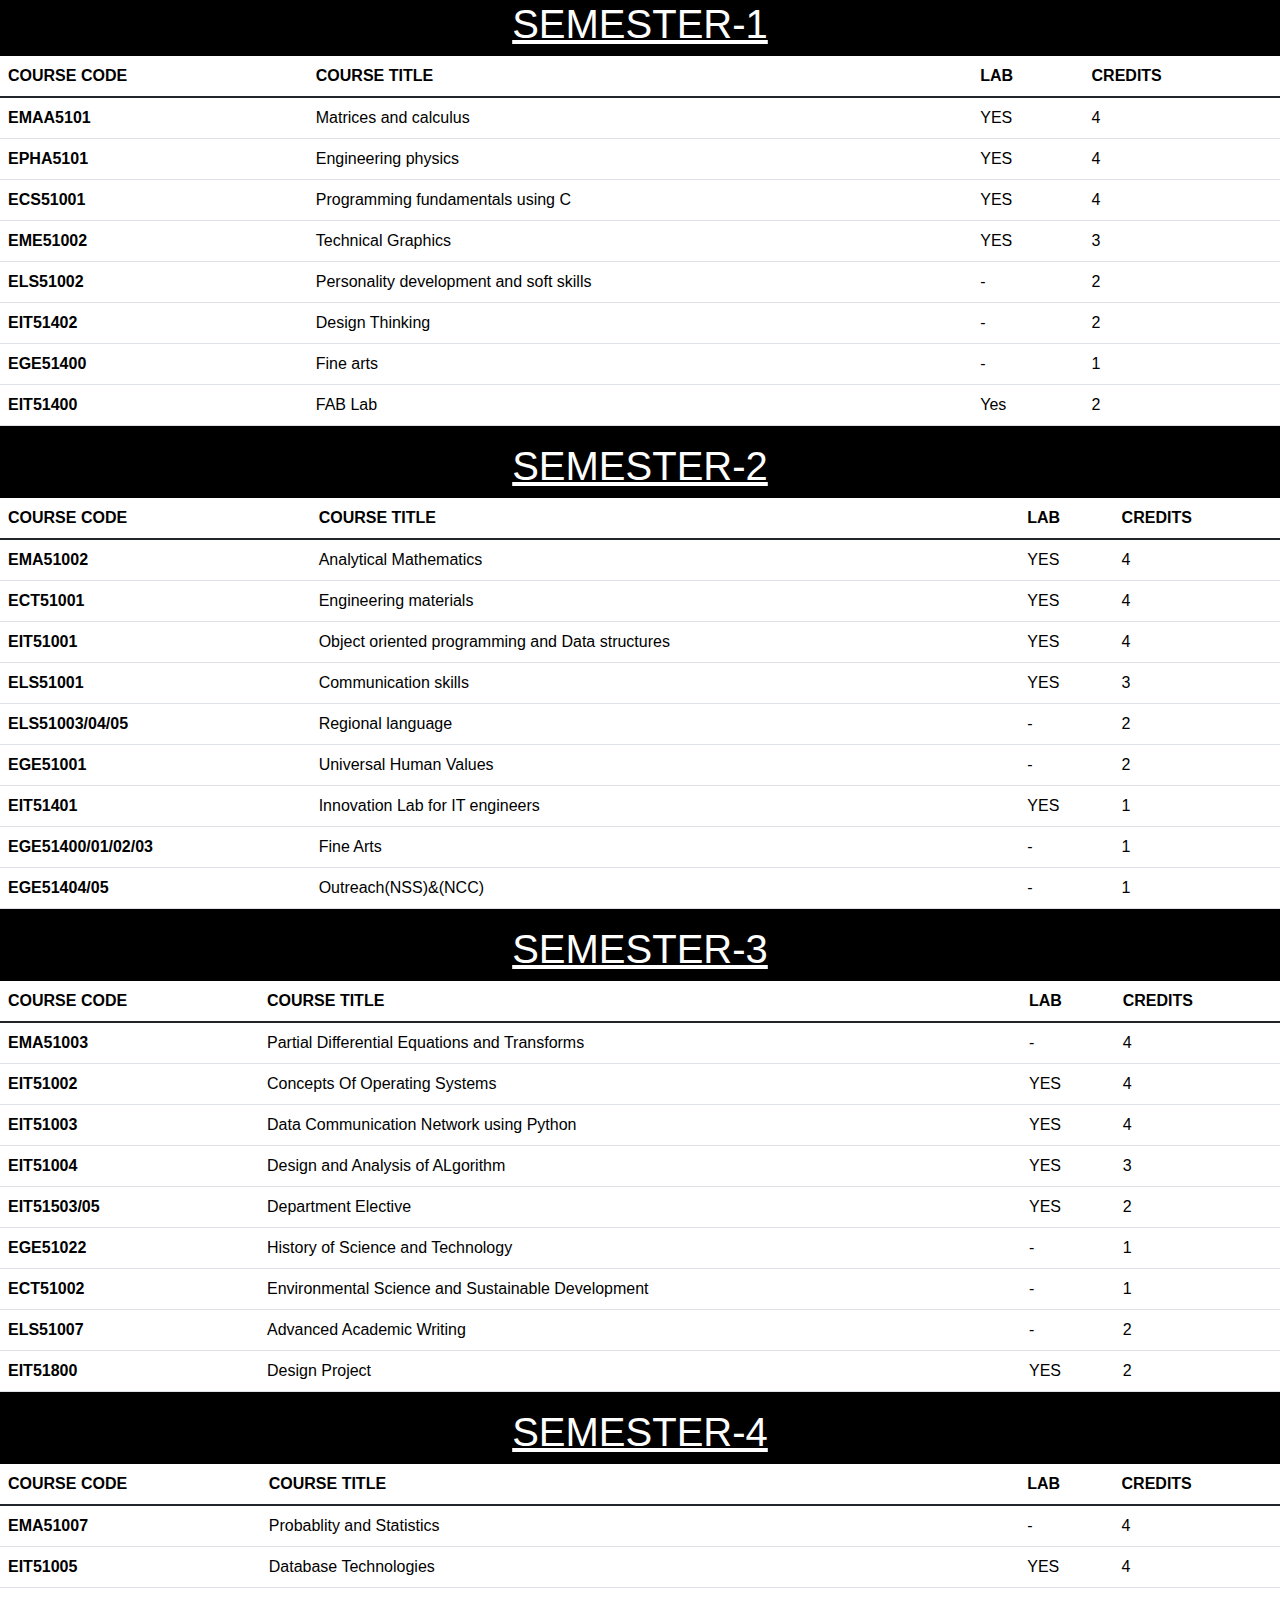
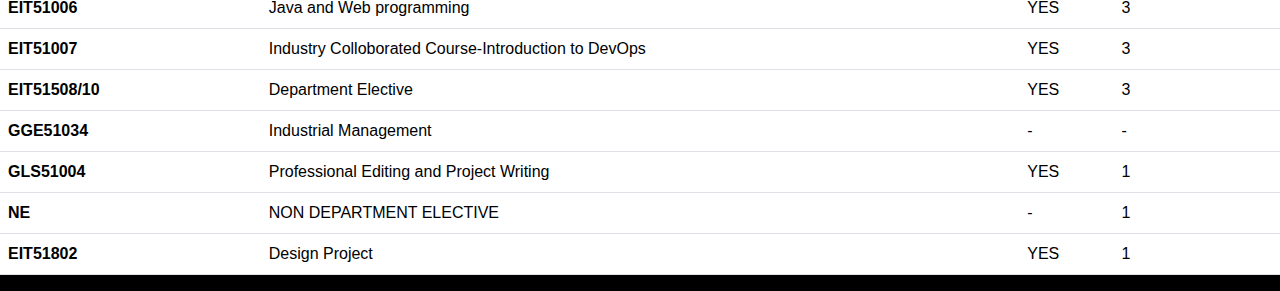
<file: templates/curriculum.html>
<!DOCTYPE html>
<html lang="en">
<head>
    <meta charset="UTF-8">
    <meta name="viewport" content="width=device-width, initial-scale=1.0">
    <title>Document</title>
    <link href="https://cdn.jsdelivr.net/npm/bootstrap@5.3.2/dist/css/bootstrap.min.css" rel="stylesheet" >
</head>
<style>
  body {
        font-family: Arial, sans-serif;
        margin: 0;
        padding: 0;
        background-color: black;
  background-size:cover;
  background-position:center;
    }
    h1{
      color: white;
    }
</style>
<body>
    <h1 class="text-center" style="text-decoration: underline;">SEMESTER-1</h1>
    <table class="table table-hover">
        <thead>
          <tr>
            <th scope="col">COURSE CODE</th>
            <th scope="col">COURSE TITLE</th>
            <th scope="col">LAB</th>
            <th scope="col">CREDITS</th>
          </tr>
        </thead>
        <tbody class="table-group-divider">
          <tr>
            <th scope="row">EMAA5101</th>
            <td>Matrices and calculus</td>
            <td>YES</td>
            <td>4</td>
          </tr>
          <tr>
            <th scope="row">EPHA5101</th>
            <td>Engineering physics</td>
            <td>YES</td>
            <td>4</td>
          </tr>                  
          <tr>
            <th scope="row">ECS51001</th>
            <td>Programming fundamentals using C</td>
            <td>YES</td>
            <td>4</td>
          </tr>
          <tr>
            <th scope="row">EME51002</th>
            <td>Technical Graphics</td>
            <td>YES</td>
            <td>3</td>
          </tr>
          <tr>
            <th scope="row">ELS51002</th>
            <td>Personality development and soft skills</td>
            <td>-</td>
            <td>2</td>
          </tr>
          <tr>
            <th scope="row">EIT51402</th>
            <td>Design Thinking</td>
            <td>-</td>
            <td>2</td>
          </tr>
          <tr>
            <th scope="row">EGE51400</th>
            <td>Fine arts</td>
            <td>-</td>
            <td>1</td>
          </tr>
          <tr>
            <th scope="row">EIT51400</th>
            <td>FAB Lab</td>
            <td>Yes</td>
            <td>2</td>
          </tr>
       </tbody>
    </table> 
    <h1 class="text-center" style="text-decoration: underline;">SEMESTER-2</h1>
<table class="table table-hover">
  <thead>
    <tr>
      <th scope="col">COURSE CODE</th>
      <th scope="col">COURSE TITLE</th>
      <th scope="col">LAB</th>
      <th scope="col">CREDITS</th>
    </tr>
  </thead>
  <tbody class="table-group-divider">
    <tr>
      <th scope="row">EMA51002</th>
      <td>Analytical Mathematics</td>
      <td>YES</td>
      <td>4</td>
    </tr>
    <tr>
      <th scope="row">ECT51001</th>
      <td>Engineering materials</td>
      <td>YES</td>
      <td>4</td>
    </tr>                  
    <tr>
      <th scope="row">EIT51001</th>
      <td>Object oriented programming and Data structures</td>
      <td>YES</td>
      <td>4</td>
    </tr>
    <tr>
      <th scope="row">ELS51001</th>
      <td>Communication skills</td>
      <td>YES</td>
      <td>3</td>
    </tr>
    <tr>
      <th scope="row">ELS51003/04/05</th>
      <td>Regional language</td>
      <td>-</td>
      <td>2</td>
    </tr>
    <tr>
      <th scope="row">EGE51001</th>
      <td>Universal Human Values</td>
      <td>-</td>
      <td>2</td>
    </tr>
    <tr>
      <th scope="row">EIT51401</th>
      <td>Innovation Lab for IT engineers</td>
      <td>YES</td>
      <td>1</td>
    </tr>
    <tr>
      <th scope="row">EGE51400/01/02/03</th>
      <td>Fine Arts</td>
      <td>-</td>
      <td>1</td>
    </tr>
    <tr>
      <th scope="row">EGE51404/05</th>
      <td>Outreach(NSS)&(NCC)</td>
      <td>-</td>
      <td>1</td>
    </tr>
    <tr>
 </tbody>
</table>
<h1 class="text-center" style="text-decoration: underline;">SEMESTER-3</h1>
    <table class="table table-hover">
        <thead>
          <tr>
            <th scope="col">COURSE CODE</th>
            <th scope="col">COURSE TITLE</th>
            <th scope="col">LAB</th>
            <th scope="col">CREDITS</th>
          </tr>
        </thead>
        <tbody class="table-group-divider">
          <tr>
            <th scope="row">EMA51003</th>
            <td>Partial Differential Equations and Transforms</td>
            <td>-</td>
            <td>4</td>
          </tr>
          <tr>
            <th scope="row">EIT51002</th>
            <td>Concepts Of Operating Systems</td>
            <td>YES</td>
            <td>4</td>
          </tr>                  
          <tr>
            <th scope="row">EIT51003</th>
            <td>Data Communication Network using Python</td>
            <td>YES</td>
            <td>4</td>
          </tr>
          <tr>
            <th scope="row">EIT51004</th>
            <td>Design and Analysis of ALgorithm</td>
            <td>YES</td>
            <td>3</td>
          </tr>
          <tr>
            <th scope="row">EIT51503/05</th>
            <td>Department Elective</td>
            <td>YES</td>
            <td>2</td>
          </tr>
          <tr>
            <th scope="row">EGE51022</th>
            <td>History of Science and Technology</td>
            <td>-</td>
            <td>1</td>
          </tr>
          <tr>
            <th scope="row">ECT51002</th>
            <td>Environmental Science and Sustainable Development</td>
            <td>-</td>
            <td>1</td>
          </tr>
          <tr>
            <th scope="row">ELS51007</th>
            <td>Advanced Academic Writing</td>
            <td>-</td>
            <td>2</td>
          </tr>
          <tr>
            <th scope="row">EIT51800</th>
            <td>Design Project</td>
            <td>YES</td>
            <td>2</td>
          </tr>
       </tbody>
      </table>
      <h1 class="text-center" style="text-decoration: underline;">SEMESTER-4</h1>
      <table class="table table-hover">
          <thead>
            <tr>
              <th scope="col">COURSE CODE</th>
              <th scope="col">COURSE TITLE</th>
              <th scope="col">LAB</th>
              <th scope="col">CREDITS</th>
            </tr>
          </thead>
          <tbody class="table-group-divider">
            <tr>
              <th scope="row">EMA51007</th>
              <td>Probablity and Statistics</td>
              <td>-</td>
              <td>4</td>
            </tr>
            <tr>
              <th scope="row">EIT51005</th>
              <td>Database Technologies</td>
              <td>YES</td>
              <td>4</td>
            </tr>                  
            <tr>
              <th scope="row">EIT51006</th>
              <td>Java and Web programming</td>
              <td>YES</td>
              <td>3</td>
            </tr>
            <tr>
              <th scope="row">EIT51007</th>
              <td>Industry Colloborated Course-Introduction to DevOps</td>
              <td>YES</td>
              <td>3</td>
            </tr>
            <tr>
              <th scope="row">EIT51508/10</th>
              <td>Department Elective</td>
              <td>YES</td>
              <td>3</td>
            </tr>
            <tr>
              <th scope="row">GGE51034</th>
              <td>Industrial Management</td>
              <td>-</td>
              <td>-</td>
            </tr>
            <tr>
              <th scope="row">GLS51004</th>
              <td>Professional Editing and Project Writing</td>
              <td>YES</td>
              <td>1</td>
            </tr>
            <tr>
              <th scope="row">NE</th>
              <td>NON DEPARTMENT ELECTIVE</td>
              <td>-</td>
              <td>1</td>
            </tr>
            <tr>
              <th scope="row">EIT51802</th>
              <td>Design Project</td>
              <td>YES</td>
              <td>1</td>
            </tr>
          </tbody>
        </table>
</html>
</file>
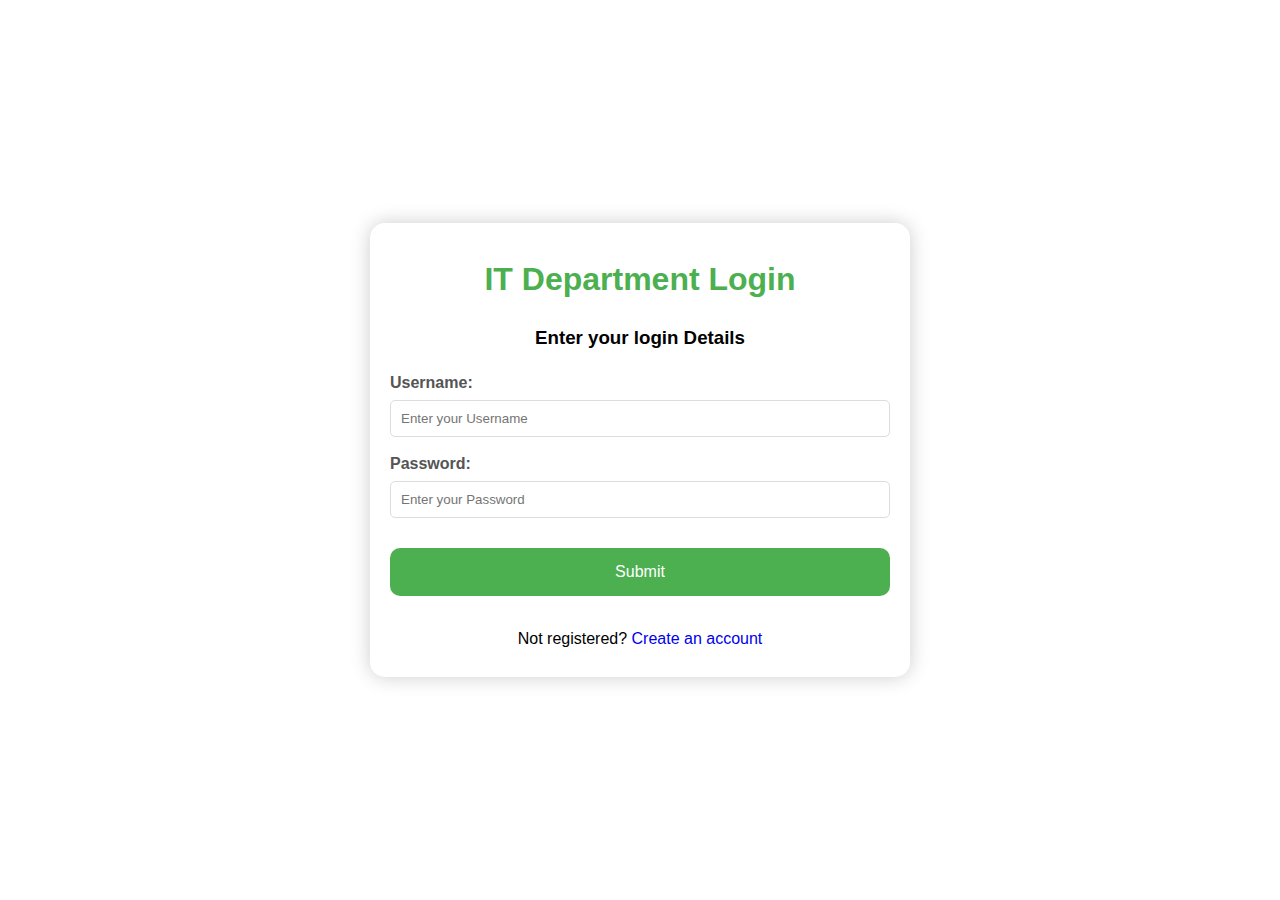
<file: templates/login.html>
<!DOCTYPE html>
<html>

<head>
	<title>Login Page</title>
</head>
<body>
	
	<form action="/check" method="post">
		<div class="main">
			<h1>IT Department Login</h1>
			<h3>Enter your login Details</h3>
				<label for="username">
					Username:
				</label>
				<input type="text"
					id="username"
					name="username"
					placeholder="Enter your Username" required>
	
				<label for="password">
					Password:
				</label>
				<input type="password"
					id="password"
					name="password"
					placeholder="Enter your Password" required>
	
				<div class="wrap">
					<button type="submit">
						Submit
					</button>
				</div>
			<p>Not registered? 
				<a href="/signup"
				style="text-decoration: none;">
					Create an account
				</a>
			</p>
		</div>
	</form>
	
</body>
<style>
    /*style.css*/
body {
	display: flex;
	align-items: center;
	justify-content: center;
	font-family: sans-serif;
	line-height: 1.5;
	min-height: 100vh;
	background:url('http://codingstella.com/wp-content/uploads/2024/01/download-5.jpeg') no-repeat;
  background-size:cover;
  background-position:center;
  animation:animateBg 5s linear infinite;
	flex-direction: column;
	margin: 0;
}

.main {
	background-color: #fff;
	border-radius: 15px;
	box-shadow: 0 0 20px rgba(0, 0, 0, 0.2);
	padding: 10px 20px;
	transition: transform 0.2s;
	width: 500px;
	text-align: center;
}

h1 {
	color: #4CAF50;
}

label {
	display: block;
	width: 100%;
	margin-top: 10px;
	margin-bottom: 5px;
	text-align: left;
	color: #555;
	font-weight: bold;
}


input {
	display: block;
	width: 100%;
	margin-bottom: 15px;
	padding: 10px;
	box-sizing: border-box;
	border: 1px solid #ddd;
	border-radius: 5px;
}

button {
	padding: 15px;
	border-radius: 10px;
	margin-top: 15px;
	margin-bottom: 15px;
	border: none;
	color: white;
	cursor: pointer;
	background-color: #4CAF50;
	width: 100%;
	font-size: 16px;
}

.wrap {
	display: flex;
	justify-content: center;
	align-items: center;
}

</style>

</html>
</file>
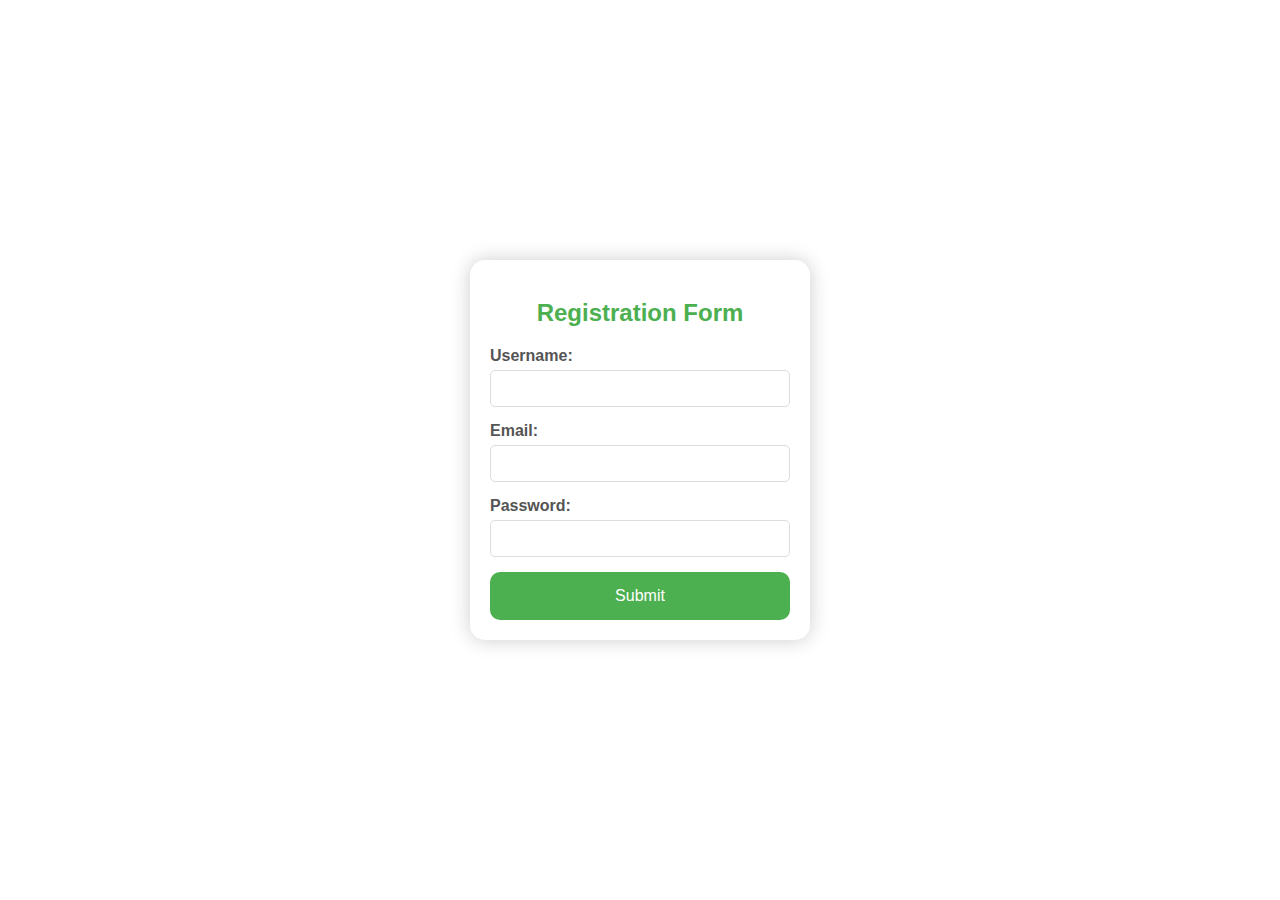
<file: templates/signup.html>
<!DOCTYPE html>
<html lang="en">
	<head>
		<meta charset="UTF-8" />
		<meta
			name="viewport"
			content="width=device-width, initial-scale=1.0"
		/>
		<title>Registration Form</title>
		<style>
			body {
				font-family: Arial, sans-serif;
				background:url('http://codingstella.com/wp-content/uploads/2024/01/download-5.jpeg') no-repeat;
  background-size:cover;
  background-position:center;
  animation:animateBg 5s linear infinite;

				margin: 0;
				padding: 0;
				display: flex;
				justify-content: center;
				align-items: center;
				height: 100vh;
			}

			.main {
				background-color: #fff;
				border-radius: 15px;
				box-shadow: 0 0 20px
					rgba(0, 0, 0, 0.2);
				padding: 20px;
				width: 300px;
			}

			.main h2 {
				color: #4caf50;
				margin-bottom: 20px;
			}

			label {
				display: block;
				margin-bottom: 5px;
				color: #555;
				font-weight: bold;
			}

			input[type="text"],
			input[type="email"],
			input[type="password"],
			select {
				width: 100%;
				margin-bottom: 15px;
				padding: 10px;
				box-sizing: border-box;
				border: 1px solid #ddd;
				border-radius: 5px;
			}

			button[type="submit"] {
				padding: 15px;
				border-radius: 10px;
				border: none;
				background-color: #4caf50;
				color: white;
				cursor: pointer;
				width: 100%;
				font-size: 16px;
			}
		</style>
	</head>

	<body>
		<div class="main">
			<div class="container" style="text-align: center;">
				<h2>Registration Form</h2>
			</div>
			
			<form action="/insertdata" method="post">
				<label for="first"
					>Username:</label
				>
				<input
					type="text"
					id="username"
					name="username"
					required
				/>

				<label for="email">Email:</label>
				<input
					type="email"
					id="email"
					name="email"
					required
				/>

				<label for="password"
					>Password:</label
				>
				<input
					type="password"
					id="password"
					name="password"
					pattern="^(?=.*\d)(?=.*[a-zA-Z])(?=.*[^a-zA-Z0-9])\S{8,}$"
					title="Password must contain at least one number, 
						one alphabet, one symbol, and be at 
						least 8 characters long"
					required
				/>

				<!-- <label for="gender"
					>Gender:</label
				>
				<select
					id="gender"
					name="gender"
					required
				>
					<option value="male">
						Male
					</option>
					<option value="female">
						Female
					</option>
					<option value="other">
						Other
					</option>
				</select> -->

				<button type="submit">
					Submit
				</button>
			</form>
		</div>
	</body>
</html>
</file>
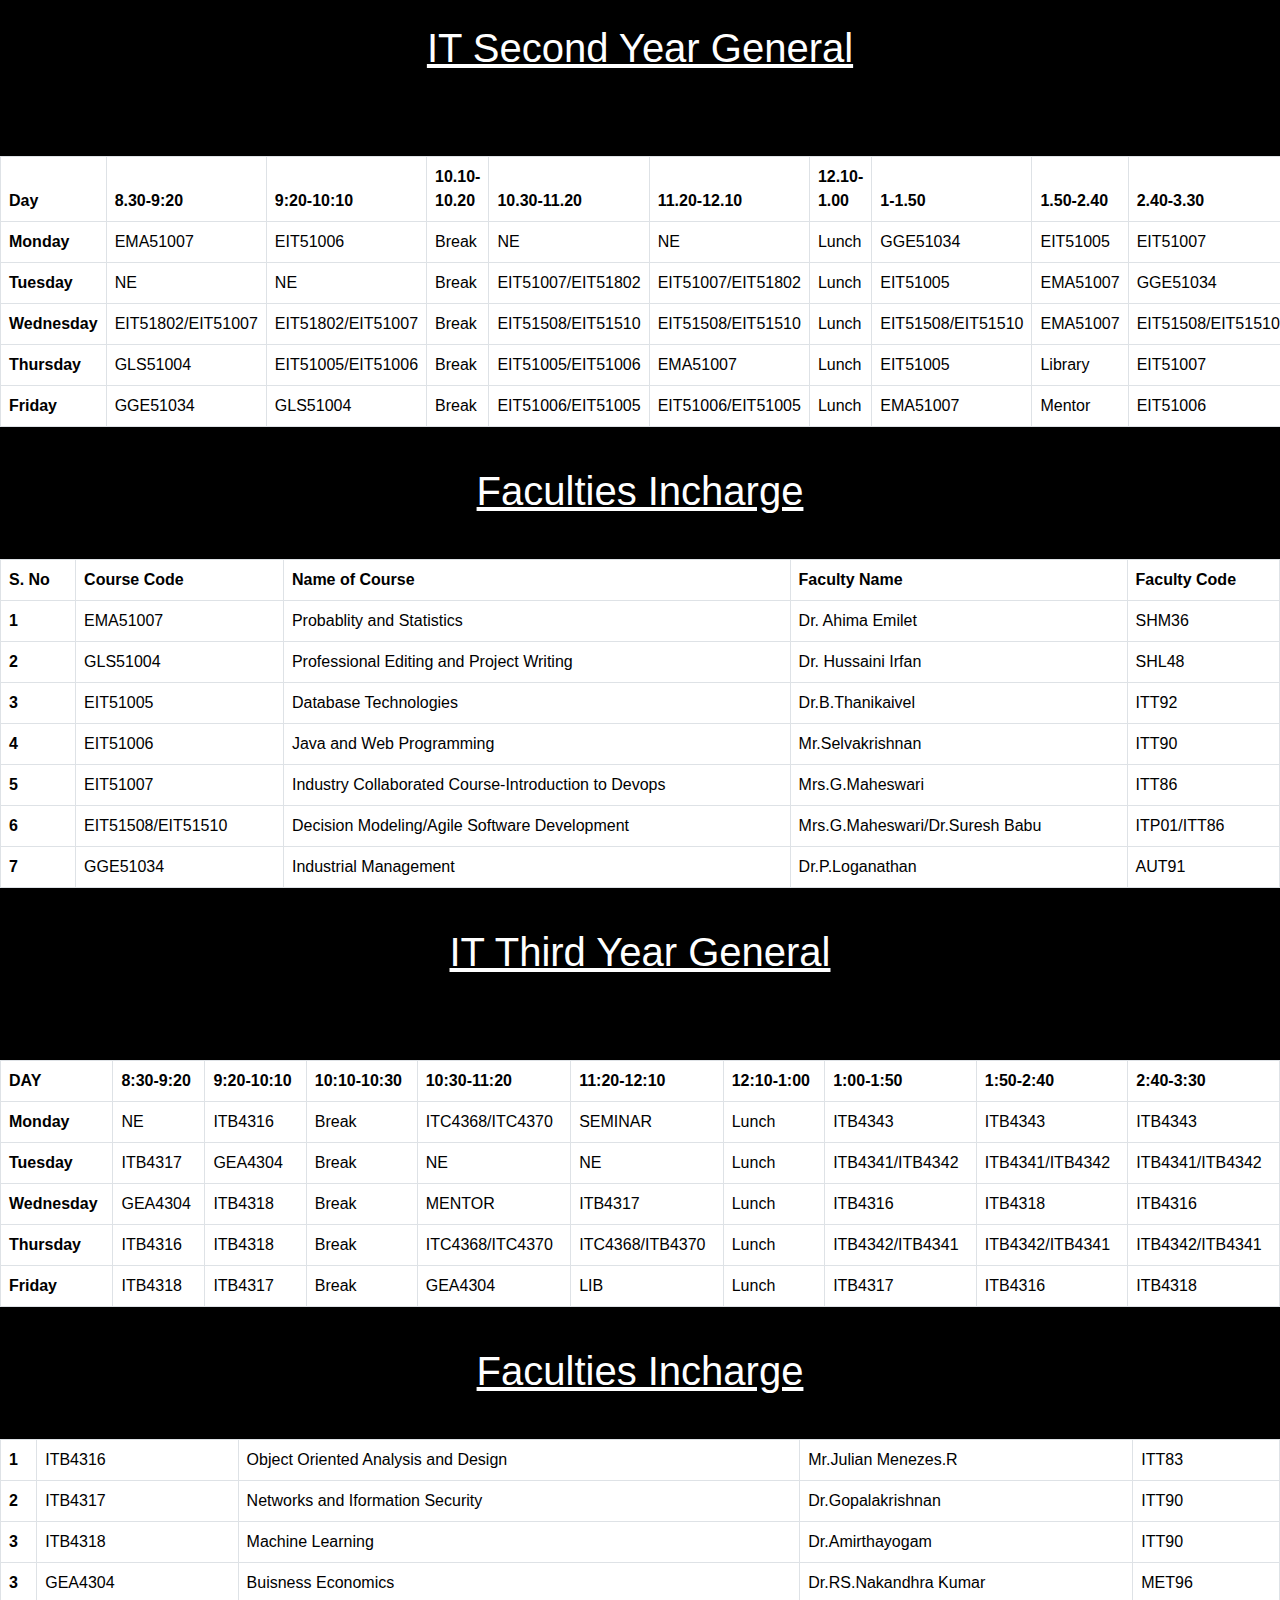
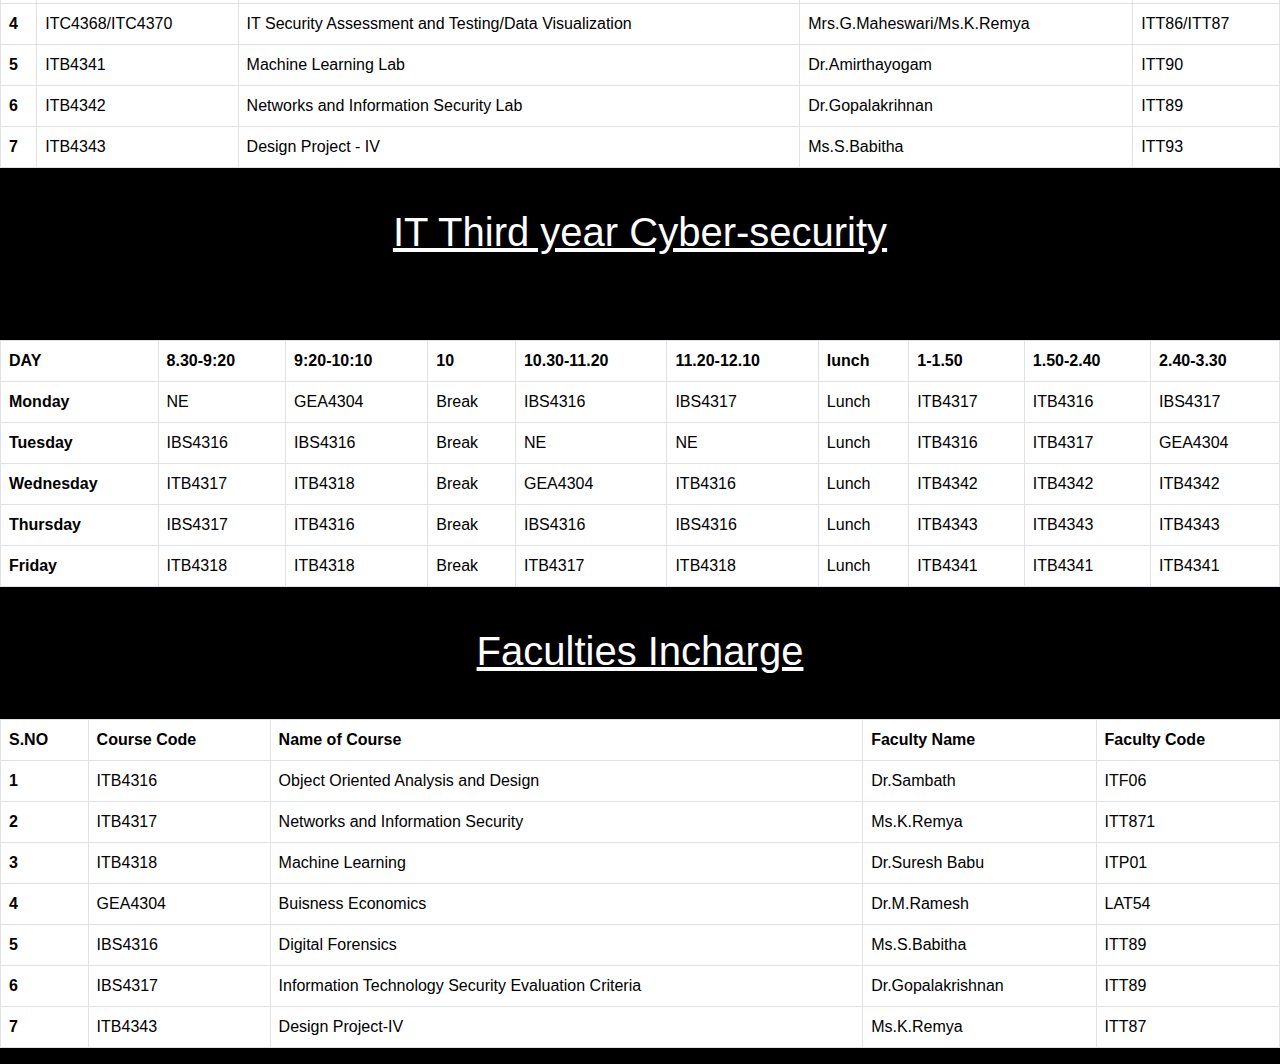
<file: templates/timetable.html>
<!DOCTYPE html>
<head>
    <title>Timetable</title>
    <link href="https://cdn.jsdelivr.net/npm/bootstrap@5.3.2/dist/css/bootstrap.min.css" rel="stylesheet" >
</head>
<style>
  body {
        font-family: Arial, sans-serif;
        margin: 0;
        padding: 0;
        background-color: black;
  background-size:cover;
  background-position:center;
    }
    h1{
      color: white;
    }
</style>
<body>
    <div class="text-center">
        <h1 class="text-white p-4" style="text-decoration: underline;">IT Second Year General</h1>
        </div>
            <table  class="table table-bordered" style="margin-top: 60px;">
      <thead>
        <tr>
          <th scope="col">Day</th>
          <th scope="col">8.30-9:20</th>
          <th scope="col">9:20-10:10</th>
          <th scope="col">10.10-10.20</th>
          <th scope="col">10.30-11.20</th>
          <th scope="col">11.20-12.10</th>
          <th scope="col">12.10-1.00</th>
          <th scope="col">1-1.50</th>
          <th scope="col">1.50-2.40</th>
          <th scope="col">2.40-3.30</th>
        </tr>
      </thead>
      <tbody>
        <tr>
          <th scope="row">Monday</th>
          <td>EMA51007</td>
          <td>EIT51006</td>
          <td>Break</td>
          <td>NE</td>
          <td>NE</td>
          <td>Lunch</td>
          <td>GGE51034</td>
          <td>EIT51005</td>
          <td>EIT51007</td>
        </tr>
        <tr>
          <th scope="row">Tuesday</th>
          <td>NE</td>
          <td>NE</td>
          <td>Break</td>
          <td>EIT51007/EIT51802</td>
          <td>EIT51007/EIT51802</td>
          <td>Lunch</td>
          <td>EIT51005</td>
          <td>EMA51007</td>
          <td>GGE51034</td>
        </tr>
        <tr>
          <th scope="row">Wednesday</th>
          <td>EIT51802/EIT51007</td>
          <td>EIT51802/EIT51007</td>
          <td>Break</td>
          <td>EIT51508/EIT51510</td>
          <td>EIT51508/EIT51510</td>
          <td>Lunch</td>
          <td>EIT51508/EIT51510</td>
          <td>EMA51007</td>
          <td>EIT51508/EIT51510</td>
        </tr>
         <tr>
          <th scope="row">Thursday</th>
          <td>GLS51004</td>
          <td>EIT51005/EIT51006</td>
          <td>Break</td>
          <td>EIT51005/EIT51006</td>
          <td>EMA51007</td>
          <td>Lunch</td>
          <td>EIT51005</td>
          <td>Library</td>
          <td>EIT51007</td>
        </tr>
         <tr>
          <th scope="row">Friday</th>
          <td>GGE51034</td>
          <td>GLS51004</td>
          <td>Break</td>
          <td>EIT51006/EIT51005</td>
          <td>EIT51006/EIT51005</td>
          <td>Lunch</td>
          <td>EMA51007</td>
          <td>Mentor</td>
          <td>EIT51006</td>
        </tr>
      </tbody>
    </table>
    <div class="text-center">
        <h1 class="text-white p-4" style="text-decoration: underline;">Faculties Incharge</h1>
        </div>
    
    <table  class="table table-bordered" style="margin-top: 20px;">
      <thead>
        <tr>
          <th scope="col">S. No</th>
          <th scope="col">Course Code</th>
          <th scope="col">Name of Course</th>
          <th scope="col">Faculty Name</th>
          <th scope="col">Faculty Code</th>
          </thead>
      <tbody>
        <tr>
          <th scope="row">1</th>
          <td>EMA51007</td>
          <td>Probablity and Statistics</td>
          <td>Dr. Ahima Emilet</td>
          <td>SHM36</td>
            </tr>
            <tr>
          <th scope="row">2</th>
          <td>GLS51004</td>
          <td>Professional Editing and Project Writing</td>
          <td>Dr. Hussaini Irfan</td>
          <td>SHL48</td>
            </tr>
            <tr>
          <th scope="row">3</th>
          <td>EIT51005</td>
          <td>Database Technologies</td>
          <td>Dr.B.Thanikaivel</td>
          <td>ITT92</td>
            </tr>
            <tr>
          <th scope="row">4</th>
          <td>EIT51006</td>
          <td>Java and Web Programming</td>
          <td>Mr.Selvakrishnan</td>
          <td>ITT90</td>
            </tr>
            <tr>
          <th scope="row">5</th>
          <td>EIT51007</td>
          <td>Industry Collaborated Course-Introduction to Devops</td>
          <td>Mrs.G.Maheswari</td>
          <td>ITT86</td>
            </tr>
            <tr>
          <th scope="row">6</th>
          <td>EIT51508/EIT51510</td>
          <td>Decision Modeling/Agile Software Development</td>
          <td>Mrs.G.Maheswari/Dr.Suresh Babu</td>
          <td>ITP01/ITT86</td>
            </tr>             
            <tr>
          <th scope="row">7</th>
          <td>GGE51034</td>
          <td>Industrial Management</td>
          <td>Dr.P.Loganathan</td>
          <td>AUT91</td>
            </tr>         
      </tbody>
    </table>
    
    <div class="text-center">
        <h1 class="text-white p-4" style="text-decoration: underline;">IT Third Year General</h1>
        </div>
    
            <table  class="table table-bordered" style="margin-top: 60px;">
      <thead>
        <tr>
          <th scope="col">DAY</th>
          <th scope="col">8:30-9:20</th>
          <th scope="col">9:20-10:10</th>
          <th scope="col">10:10-10:30</th>
          <th scope="col">10:30-11:20</th>
          <th scope="col">11:20-12:10</th>
          <th scope="col">12:10-1:00</th>
          <th scope="col">1:00-1:50</th>
          <th scope="col">1:50-2:40</th>
          <th scope="col">2:40-3:30</th>
        </tr>
      </thead>
      <tbody>
        <tr>
          <th scope="row">Monday</th>
          <td>NE</td>
          <td>ITB4316</td>
          <td>Break</td>
          <td>ITC4368/ITC4370</td>
          <td>SEMINAR</td>
          <td>Lunch</td>
          <td>ITB4343</td>
          <td>ITB4343</td>
          <td>ITB4343</td>
        </tr>
        <tr>
          <th scope="row">Tuesday</th>
          <td>ITB4317</td>
          <td>GEA4304</td>
          <td>Break</td>
          <td>NE</td>
          <td>NE</td>
          <td>Lunch</td>
          <td>ITB4341/ITB4342</td>
          <td>ITB4341/ITB4342</td>
          <td>ITB4341/ITB4342</td>
        </tr>
        <tr>
          <th scope="row">Wednesday</th>
          <td>GEA4304</td>
          <td>ITB4318</td>
          <td>Break</td>
          <td>MENTOR</td>
          <td>ITB4317</td>
          <td>Lunch</td>
          <td>ITB4316</td>
          <td>ITB4318</td>
          <td>ITB4316</td>
        </tr>
        <tr>
          <th scope="row">Thursday</th>
          <td>ITB4316</td>
          <td>ITB4318</td>
          <td>Break</td>
          <td>ITC4368/ITC4370</td>
          <td>ITC4368/ITB4370</td>
          <td>Lunch</td>
          <td>ITB4342/ITB4341</td>
          <td>ITB4342/ITB4341</td>
          <td>ITB4342/ITB4341</td>
        </tr>
        <tr>
          <th scope="row">Friday</th>
          <td>ITB4318</td>
          <td>ITB4317</td>
          <td>Break</td>
          <td>GEA4304</td>
          <td>LIB</td>
          <td>Lunch</td>
          <td>ITB4317</td>
          <td>ITB4316</td>
          <td>ITB4318</td>
        </tr>
        
      </tbody>
    </table>
    
    <div class="text-center">
        <h1 class="text-white p-4" style="text-decoration: underline;">Faculties Incharge</h1>
        </div>
    
    <table  class="table table-bordered" style="margin-top: 20px;">
      <thead>
        <tr>
          <th scope="row">1</th>
          <td>ITB4316</td>
          <td>Object Oriented Analysis and Design</td>
          <td>Mr.Julian Menezes.R</td>
          <td>ITT83</td>
            </tr>
            <tr>
          <th scope="row">2</th>
          <td>ITB4317</td>
          <td>Networks and Iformation Security</td>
          <td>Dr.Gopalakrishnan</td>
          <td>ITT90</td>
            </tr>
            <tr>
          <th scope="row">3</th>
          <td>ITB4318</td>
          <td>Machine Learning</td>
          <td>Dr.Amirthayogam</td>
          <td>ITT90</td>
            </tr>
            <tr>
          <th scope="row">3</th>
          <td>GEA4304</td>
          <td>Buisness Economics</td>
          <td>Dr.RS.Nakandhra Kumar</td>
          <td>MET96</td>
            </tr>
            <tr>
          <th scope="row">4</th>
          <td>ITC4368/ITC4370</td>
          <td>IT Security Assessment and Testing/Data Visualization</td>
          <td>Mrs.G.Maheswari/Ms.K.Remya</td>
          <td>ITT86/ITT87</td> 
             </tr>
             <tr>
          <th scope="row">5</th>
          <td>ITB4341</td>
          <td>Machine Learning Lab</td>
          <td>Dr.Amirthayogam</td>
          <td>ITT90</td> 
             </tr>
             <tr>
          <th scope="row">6</th>
          <td>ITB4342</td>
          <td>Networks and Information Security Lab</td>
          <td>Dr.Gopalakrihnan</td>
          <td>ITT89</td> 
             </tr>
             <tr>
             <th scope="row">7</th>
          <td>ITB4343</td>
          <td>Design Project - IV</td>
          <td>Ms.S.Babitha</td>
          <td>ITT93</td> 
             </tr> 
      </tbody>
    </table>
    
    
    <div class="text-center">
        <h1  class="text-white p-4" style="text-decoration: underline;">IT Third year Cyber-security</h1>
        </div>
    
            <table  class="table table-bordered" style="margin-top: 60px;">
      <thead>
        <tr>
          <th scope="col">DAY</th>
          <th scope="col">8.30-9:20</th>
          <th scope="col">9:20-10:10</th>
          <th scope="col">10</th>
          <th scope="col">10.30-11.20</th>
          <th scope="col">11.20-12.10</th>
          <th scope="col">lunch</th>
          <th scope="col">1-1.50</th>
          <th scope="col">1.50-2.40</th>
          <th scope="col">2.40-3.30</th>
        </tr>
      </thead>
      <tbody>
        <tr>
          <th scope="row">Monday</th>
          <td>NE</td>
          <td>GEA4304</td>
          <td>Break</td>
          <td>IBS4316</td>
          <td>IBS4317</td>
          <td>Lunch</td>
          <td>ITB4317</td>
          <td>ITB4316</td>
          <td>IBS4317</td>
        </tr>
        <tr>
          <th scope="row">Tuesday</th>
          <td>IBS4316</td>
          <td>IBS4316</td>
          <td>Break</td>
          <td>NE</td>
          <td>NE</td>
          <td>Lunch</td>
          <td>ITB4316</td>
          <td>ITB4317</td>
          <td>GEA4304</td>
        </tr>
        <tr>
          <th scope="row">Wednesday</th>
          <td>ITB4317</td>
          <td>ITB4318</td>
          <td>Break</td>
          <td>GEA4304</td>
          <td>ITB4316</td>
          <td>Lunch</td>
          <td>ITB4342</td>
          <td>ITB4342</td>
          <td>ITB4342</td>
        </tr>
        <tr>
          <th scope="row">Thursday</th>
          <td>IBS4317</td>
          <td>ITB4316</td>
          <td>Break</td>
          <td>IBS4316</td>
          <td>IBS4316</td>
          <td>Lunch</td>
          <td>ITB4343</td>
          <td>ITB4343</td>
          <td>ITB4343</td>
        </tr>
        <tr>
          <th scope="row">Friday</th>
          <td>ITB4318</td>
          <td>ITB4318</td>
          <td>Break</td>
          <td>ITB4317</td>
          <td>ITB4318</td>
          <td>Lunch</td>
          <td>ITB4341</td>
          <td>ITB4341</td>
          <td>ITB4341</td>
        </tr>
 
      </tbody>
    </table>
    
    <div class="text-center">
        <h1  class="text-white p-4" style="text-decoration: underline;">Faculties Incharge</h1>
        </div>
    
    <table  class="table table-bordered" style="margin-top: 20px;">
      <thead>
        <tr>
          <th scope="col">S.NO</th>
          <th scope="col">Course Code</th>
          <th scope="col">Name of Course</th>
          <th scope="col">Faculty Name</th>
          <th scope="col">Faculty Code</th>
          </thead>
      <tbody>
        <tr>
        <th scope="row">1</th>
          <td>ITB4316</td>
          <td>Object Oriented Analysis and Design</td>
          <td>Dr.Sambath</td>
          <td>ITF06</td> 
        </tr>
        <tr>
          <th scope="row">2</th>
            <td>ITB4317</td>
            <td>Networks and Information Security</td>
            <td>Ms.K.Remya</td>
            <td>ITT871</td> 
          </tr>
          <tr>
            <th scope="row">3</th>
              <td>ITB4318</td>
              <td>Machine Learning</td>
              <td>Dr.Suresh Babu</td>
              <td>ITP01</td> 
            </tr>
            <tr>
              <th scope="row">4</th>
                <td>GEA4304</td>
                <td>Buisness Economics</td>
                <td>Dr.M.Ramesh</td>
                <td>LAT54</td> 
              </tr>
              <tr>
                <th scope="row">5</th>
                  <td>IBS4316</td>
                  <td>Digital Forensics</td>
                  <td>Ms.S.Babitha</td>
                  <td>ITT89</td> 
                </tr>
                <tr>
                  <th scope="row">6</th>
                    <td>IBS4317</td>
                    <td>Information Technology Security Evaluation Criteria</td>
                    <td>Dr.Gopalakrishnan</td>
                    <td>ITT89</td> 
                  </tr>
                  <tr>
                    <th scope="row">7</th>
                      <td>ITB4343</td>
                      <td>Design Project-IV</td>
                      <td>Ms.K.Remya</td>
                      <td>ITT87</td> 
                    </tr>
    </html>
</body>
</file>
